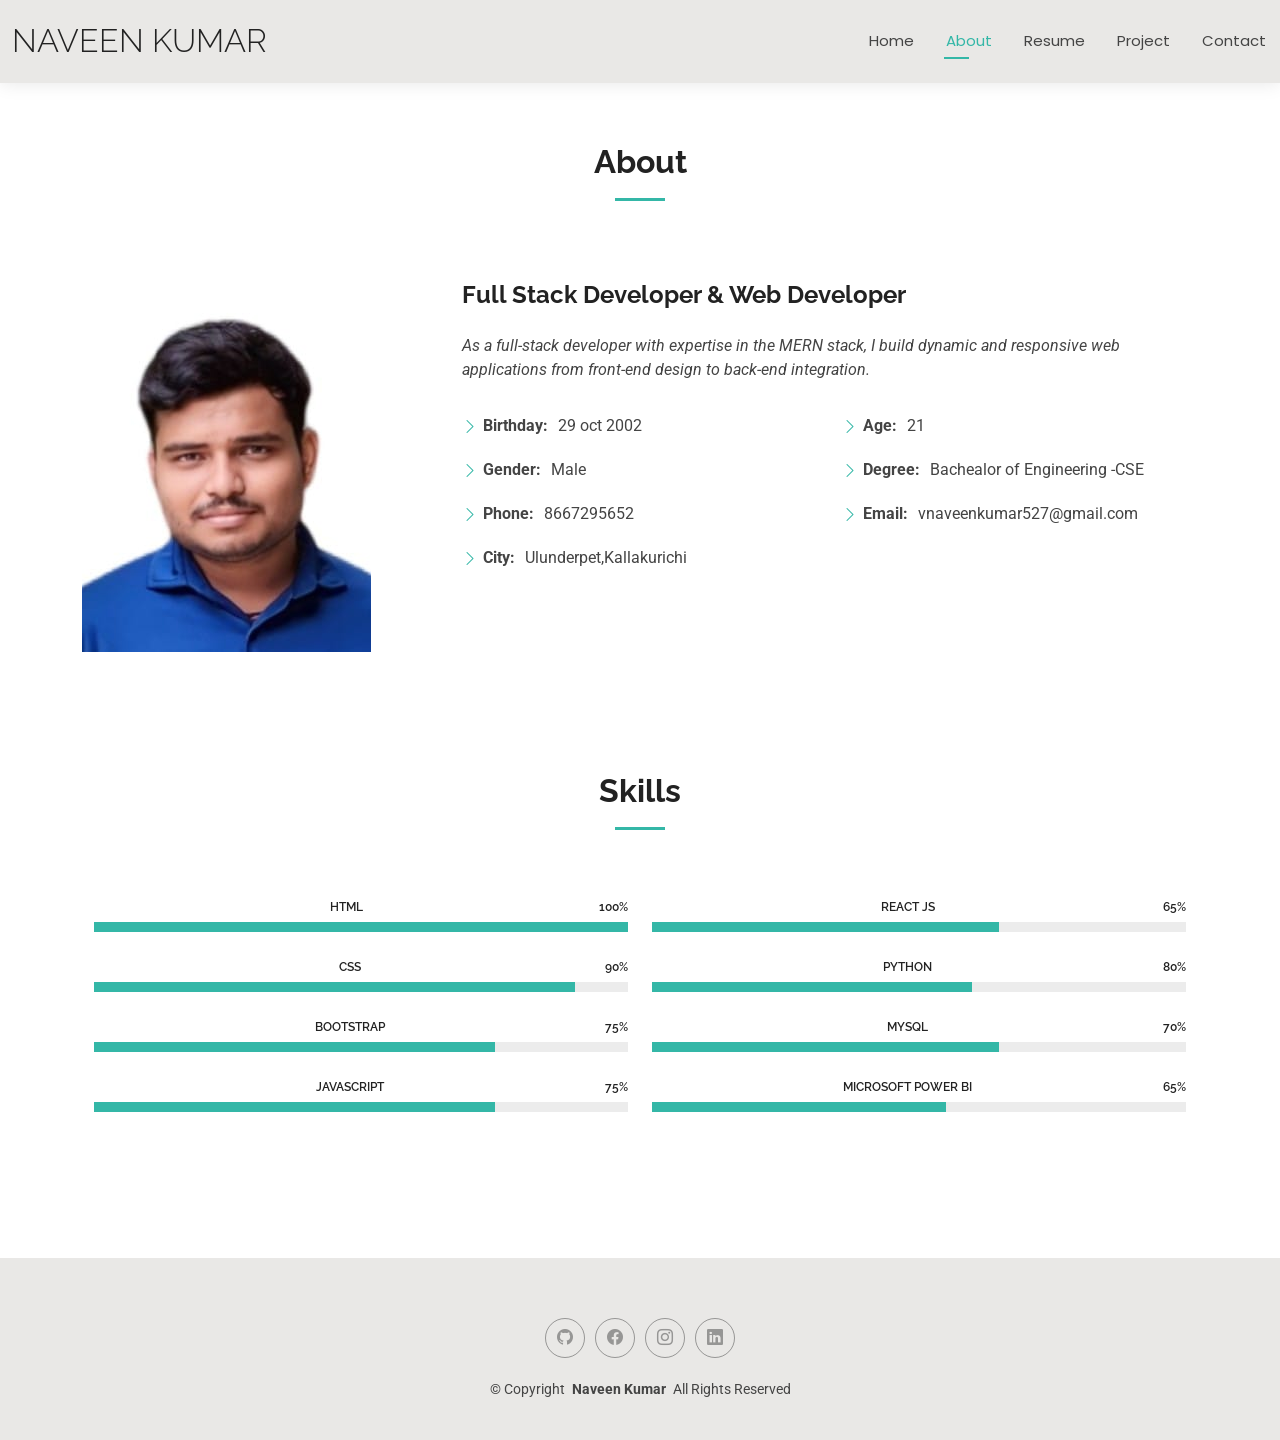
<file: about.html>
<!DOCTYPE html>
<html lang="en">

<head>
  <meta charset="utf-8">
  <meta content="width=device-width, initial-scale=1.0" name="viewport">
  <title>About Naveen Kumar</title>
  <meta name="description" content="">
  <meta name="keywords" content="">

  
  <link href="assets/img/favicon.png" rel="icon">
  <link href="assets/img/apple-touch-icon.png" rel="apple-touch-icon">

  
  <link href="https://fonts.googleapis.com" rel="preconnect">
  <link href="https://fonts.gstatic.com" rel="preconnect" crossorigin>
  <link href="https://fonts.googleapis.com/css2?family=Roboto:ital,wght@0,100;0,300;0,400;0,500;0,700;0,900;1,100;1,300;1,400;1,500;1,700;1,900&family=Poppins:ital,wght@0,100;0,200;0,300;0,400;0,500;0,600;0,700;0,800;0,900;1,100;1,200;1,300;1,400;1,500;1,600;1,700;1,800;1,900&family=Raleway:ital,wght@0,100;0,200;0,300;0,400;0,500;0,600;0,700;0,800;0,900;1,100;1,200;1,300;1,400;1,500;1,600;1,700;1,800;1,900&display=swap" rel="stylesheet">


  <link href="assets/vendor/bootstrap/css/bootstrap.min.css" rel="stylesheet">
  <link href="assets/vendor/bootstrap-icons/bootstrap-icons.css" rel="stylesheet">
  <link href="assets/vendor/aos/aos.css" rel="stylesheet">
  <link href="assets/vendor/swiper/swiper-bundle.min.css" rel="stylesheet">
  <link href="assets/vendor/glightbox/css/glightbox.min.css" rel="stylesheet">

  
  <link href="assets/css/main.css" rel="stylesheet">

  
</head>

<body class="about-page">

  <header id="header" class="header d-flex align-items-center light-background sticky-top">
    <div class="container-fluid position-relative d-flex align-items-center justify-content-between">

      <a href="index.html" class="logo d-flex align-items-center me-auto me-xl-0">
       
        <h1 class="sitename">Naveen Kumar</h1>
      </a>

      <nav id="navmenu" class="navmenu">
        <ul>
          <li><a href="index.html">Home</a></li>
          <li><a href="about.html" class="active">About</a></li>
          <li><a href="resume.html">Resume</a></li>
          <li><a href="project.html">Project</a></li>
          <li><a href="contact.html">Contact</a></li>
        </ul>
        <i class="mobile-nav-toggle d-xl-none bi bi-list"></i>
      </nav>

         
    </div>
  </header>

  <main class="main">
    
    
    <section id="about" class="about section">
      
     
      <div class="container section-title" data-aos="fade-up">
        <h2>About</h2>
        
      </div>

      <div class="container" data-aos="fade-up" data-aos-delay="100">

        <div class="row gy-4 justify-content-center">
          <div class="col-lg-4">
            <img src="assets/img/Naveen_Kumar.jpg" class="img-fluid" alt="">
          </div>
          <div class="col-lg-8 content">
            <h2>Full Stack Developer & Web Developer</h2>
            <p class="fst-italic py-3">
             As a full-stack developer with expertise in the MERN stack, I build dynamic and responsive web applications from front-end design to back-end integration.
            </p>
            <div class="row">
              <div class="col-lg-6">
                <ul>
                  <li><i class="bi bi-chevron-right"></i> <strong>Birthday:</strong> <span>29 oct 2002</span></li>
                  <li><i class="bi bi-chevron-right"></i> <strong>Gender:</strong> <span>Male</span></li>
                  <li><i class="bi bi-chevron-right"></i> <strong>Phone:</strong> <span>8667295652</span></li>
                  <li><i class="bi bi-chevron-right"></i> <strong>City:</strong> <span>Ulunderpet,Kallakurichi</span></li>
                </ul>
              </div>
              <div class="col-lg-6">
                <ul>
                  <li><i class="bi bi-chevron-right"></i> <strong>Age:</strong> <span>21</span></li>
                  <li><i class="bi bi-chevron-right"></i> <strong>Degree:</strong> <span>Bachealor of Engineering -CSE</span></li>
                  <li><i class="bi bi-chevron-right"></i> <strong>Email:</strong> <span>vnaveenkumar527@gmail.com</span></li>
                 
                </ul>
              </div>
            </div>
          
          </div>
        </div>

      </div>

    </section>

   
    <section id="skills" class="skills section">

     
      <div class="container section-title" data-aos="fade-up">
        <h2>Skills</h2>
        
<br><br>
      <div class="container" data-aos="fade-up" data-aos-delay="100">

        <div class="row skills-content skills-animation">

          <div class="col-lg-6">

            <div class="progress">
              <span class="skill"><span>HTML</span> <i class="val">100%</i></span>
              <div class="progress-bar-wrap">
                <div class="progress-bar" role="progressbar" aria-valuenow="100" aria-valuemin="0" aria-valuemax="100"></div>
              </div>
            </div>

            <div class="progress">
              <span class="skill"><span>CSS</span> <i class="val">90%</i></span>
              <div class="progress-bar-wrap">
                <div class="progress-bar" role="progressbar" aria-valuenow="90" aria-valuemin="0" aria-valuemax="100"></div>
              </div>
            </div>

             <div class="progress">
              <span class="skill"><span>Bootstrap</span> <i class="val">75%</i></span>
              <div class="progress-bar-wrap">
                <div class="progress-bar" role="progressbar" aria-valuenow="75" aria-valuemin="0" aria-valuemax="100"></div>
              </div>
            </div>

            <div class="progress">
              <span class="skill"><span>JavaScript</span> <i class="val">75%</i></span>
              <div class="progress-bar-wrap">
                <div class="progress-bar" role="progressbar" aria-valuenow="75" aria-valuemin="0" aria-valuemax="100"></div>
              </div>
            </div>
            
          </div>
          <div class="col-lg-6">
            <div class="progress">
              <span class="skill"><span>React Js</span> <i class="val">65%</i></span>
              <div class="progress-bar-wrap">
                <div class="progress-bar" role="progressbar" aria-valuenow="65" aria-valuemin="0" aria-valuemax="100"></div>
              </div>
            </div>
            <div class="progress">
              <span class="skill"><span>Python</span> <i class="val">80%</i></span>
              <div class="progress-bar-wrap">
                <div class="progress-bar" role="progressbar" aria-valuenow="60" aria-valuemin="0" aria-valuemax="100"></div>
              </div>
            </div>

            <div class="progress">
              <span class="skill"><span>MySql</span> <i class="val">70%</i></span>
              <div class="progress-bar-wrap">
                <div class="progress-bar" role="progressbar" aria-valuenow="65" aria-valuemin="0" aria-valuemax="100"></div>
              </div>
            </div>

            <div class="progress">
              <span class="skill"><span>MicroSoft Power BI</span> <i class="val">65%</i></span>
              <div class="progress-bar-wrap">
                <div class="progress-bar" role="progressbar" aria-valuenow="55" aria-valuemin="0" aria-valuemax="100"></div>
              </div>
            </div>

          </div>

        </div>

      </div>
      

    </section>
     <footer id="footer" class="footer light-background">

    <div class="container">
    
      </div>
      <div class="social-links d-flex justify-content-center">
        <a href="https://github.com/Naveenkumar5272"><i class="bi bi-github"></i></a>
        <a href="https://www.facebook.com/share/uGy2PGERrmaZYjQq/?mibextid=qi2Omg"><i class="bi bi-facebook"></i></a>
        <a href="https://www.instagram.com/vnaveenkumar527?igsh=MTBncW4xcHh3dmRyMg== "><i class="bi bi-instagram"></i></a>
        <a href="https://www.linkedin.com/in/naveen-kumar-v-a8a018229"><i class="bi bi-linkedin"></i></a>
      </div><br>
        <div class="copyright text-center ">
        <p>© <span>Copyright</span> <strong class="px-1 sitename">Naveen Kumar</strong> <span>All Rights Reserved<br></span></p>
    </div>

  </footer>

   

 


  <a href="#" id="scroll-top" class="scroll-top d-flex align-items-center justify-content-center"><i class="bi bi-arrow-up-short"></i></a>

  
  <div id="preloader"></div>

  
  <script src="assets/vendor/bootstrap/js/bootstrap.bundle.min.js"></script>
  <script src="assets/vendor/php-email-form/validate.js"></script>
  <script src="assets/vendor/aos/aos.js"></script>
  <script src="assets/vendor/waypoints/noframework.waypoints.js"></script>
  <script src="assets/vendor/purecounter/purecounter_vanilla.js"></script>
  <script src="assets/vendor/swiper/swiper-bundle.min.js"></script>
  <script src="assets/vendor/glightbox/js/glightbox.min.js"></script>
  <script src="assets/vendor/imagesloaded/imagesloaded.pkgd.min.js"></script>
  <script src="assets/vendor/isotope-layout/isotope.pkgd.min.js"></script>

  
  <script src="assets/js/main.js"></script>

</body>

</html>
</file>
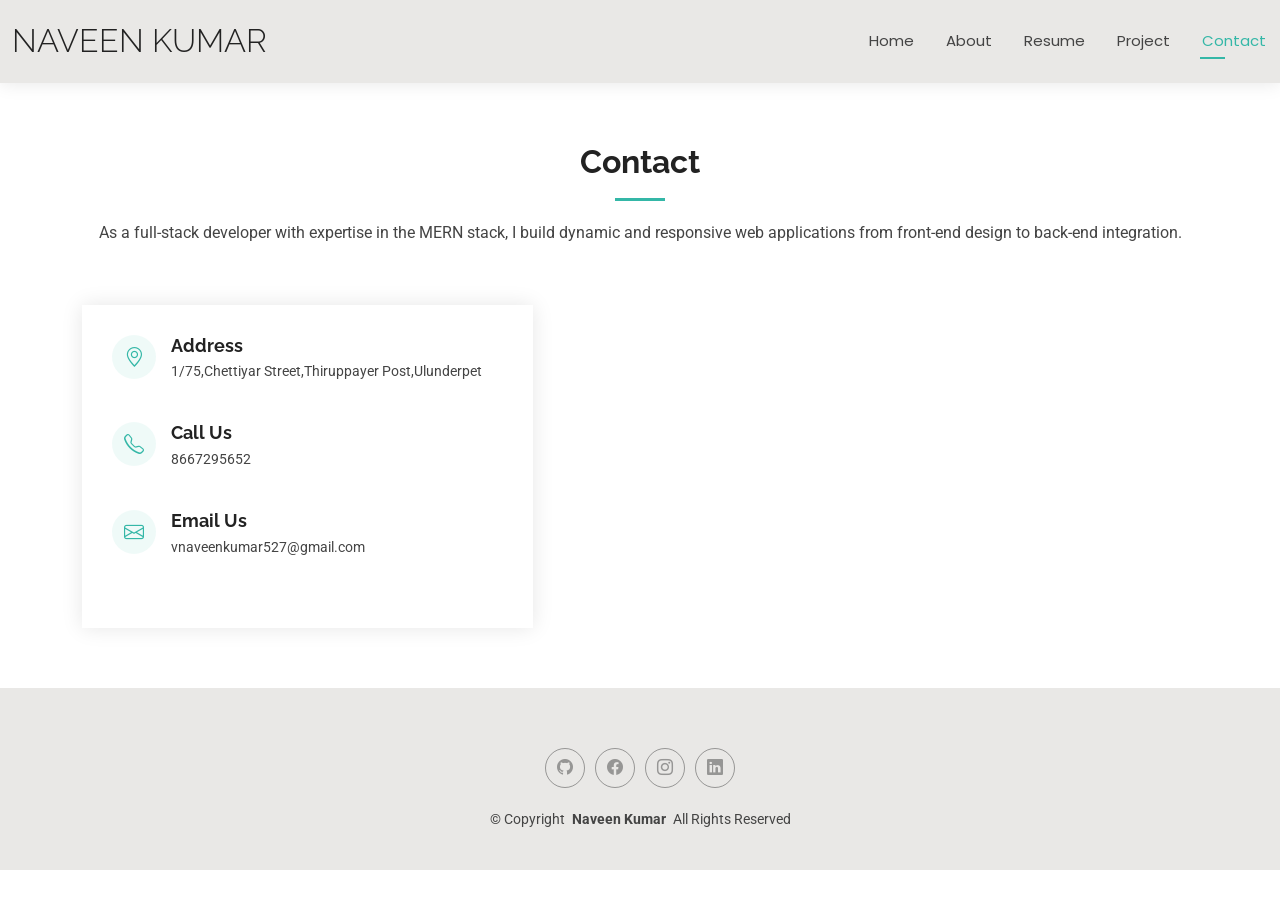
<file: contact.html>
<!DOCTYPE html>
<html lang="en">

<head>
  <meta charset="utf-8">
  <meta content="width=device-width, initial-scale=1.0" name="viewport">
  <title>Naveen Kumar Contact</title>
  <meta name="description" content="">
  <meta name="keywords" content="">

  
  <link href="assets/img/favicon.png" rel="icon">
  <link href="assets/img/apple-touch-icon.png" rel="apple-touch-icon">

  <link href="https://fonts.googleapis.com" rel="preconnect">
  <link href="https://fonts.gstatic.com" rel="preconnect" crossorigin>
  <link href="https://fonts.googleapis.com/css2?family=Roboto:ital,wght@0,100;0,300;0,400;0,500;0,700;0,900;1,100;1,300;1,400;1,500;1,700;1,900&family=Poppins:ital,wght@0,100;0,200;0,300;0,400;0,500;0,600;0,700;0,800;0,900;1,100;1,200;1,300;1,400;1,500;1,600;1,700;1,800;1,900&family=Raleway:ital,wght@0,100;0,200;0,300;0,400;0,500;0,600;0,700;0,800;0,900;1,100;1,200;1,300;1,400;1,500;1,600;1,700;1,800;1,900&display=swap" rel="stylesheet">

  
  <link href="assets/vendor/bootstrap/css/bootstrap.min.css" rel="stylesheet">
  <link href="assets/vendor/bootstrap-icons/bootstrap-icons.css" rel="stylesheet">
  <link href="assets/vendor/aos/aos.css" rel="stylesheet">
  <link href="assets/vendor/swiper/swiper-bundle.min.css" rel="stylesheet">
  <link href="assets/vendor/glightbox/css/glightbox.min.css" rel="stylesheet">

 
  <link href="assets/css/main.css" rel="stylesheet">

 
</head>

<body class="contact-page">

  <header id="header" class="header d-flex align-items-center light-background sticky-top">
    <div class="container-fluid position-relative d-flex align-items-center justify-content-between">

      <a href="index.html" class="logo d-flex align-items-center me-auto me-xl-0">
      
        <h1 class="sitename">NAVEEN KUMAR</h1>
      </a>

      <nav id="navmenu" class="navmenu">
        <ul>
          <li><a href="index.html">Home</a></li>
          <li><a href="about.html">About</a></li>
          <li><a href="resume.html">Resume</a></li>
          <li><a href="project.html">Project</a></li>
          <li><a href="contact.html" class="active">Contact</a></li>
        </ul>
        <i class="mobile-nav-toggle d-xl-none bi bi-list"></i>
      </nav>

         

    </div>
  </header>

  <main class="main">

    
    <section id="contact" class="contact section">

      <div class="container section-title" data-aos="fade-up">
        <h2>Contact</h2>
        <p> As a full-stack developer with expertise in the MERN stack, I build dynamic and responsive web applications from front-end design to back-end integration.</p>
      </div>

      <div class="container" data-aos="fade-up" data-aos-delay="100">

        <div class="row gy-4">

          <div class="col-lg-5">

            <div class="info-wrap">
              <div class="info-item d-flex" data-aos="fade-up" data-aos-delay="200">
                <i class="bi bi-geo-alt flex-shrink-0"></i>
                <div>
                  <h3>Address</h3>
                  <p>1/75,Chettiyar Street,Thiruppayer Post,Ulunderpet</p>
                </div>
              </div>

              <div class="info-item d-flex" data-aos="fade-up" data-aos-delay="300">
                <i class="bi bi-telephone flex-shrink-0"></i>
                <div>
                  <h3>Call Us</h3>
                  <p>8667295652</p>
                </div>
              </div>

              <div class="info-item d-flex" data-aos="fade-up" data-aos-delay="400">
                <i class="bi bi-envelope flex-shrink-0"></i>
                <div>
                  <h3>Email Us</h3>
                  <p>vnaveenkumar527@gmail.com</p>
                </div>
              </div>

            </div>
          </div>

          

        </div>

      </div>

    </section>

  </main>

  <footer id="footer" class="footer light-background">

    <div class="container">
    
      </div>
      <div class="social-links d-flex justify-content-center">
        <a href="https://github.com/Naveenkumar5272"><i class="bi bi-github"></i></a>
        <a href="https://www.facebook.com/share/uGy2PGERrmaZYjQq/?mibextid=qi2Omg"><i class="bi bi-facebook"></i></a>
        <a href="https://www.instagram.com/vnaveenkumar527?igsh=MTBncW4xcHh3dmRyMg== "><i class="bi bi-instagram"></i></a>
        <a href="https://www.linkedin.com/in/naveen-kumar-v-a8a018229"><i class="bi bi-linkedin"></i></a>
      </div><br>
        <div class="copyright text-center ">
        <p>© <span>Copyright</span> <strong class="px-1 sitename">Naveen Kumar</strong> <span>All Rights Reserved<br></span></p>
    </div>

  </footer>

  
  <a href="#" id="scroll-top" class="scroll-top d-flex align-items-center justify-content-center"><i class="bi bi-arrow-up-short"></i></a>

  
  <div id="preloader"></div>

 
  <script src="assets/vendor/bootstrap/js/bootstrap.bundle.min.js"></script>
  <script src="assets/vendor/php-email-form/validate.js"></script>
  <script src="assets/vendor/aos/aos.js"></script>
  <script src="assets/vendor/waypoints/noframework.waypoints.js"></script>
  <script src="assets/vendor/purecounter/purecounter_vanilla.js"></script>
  <script src="assets/vendor/swiper/swiper-bundle.min.js"></script>
  <script src="assets/vendor/glightbox/js/glightbox.min.js"></script>
  <script src="assets/vendor/imagesloaded/imagesloaded.pkgd.min.js"></script>
  <script src="assets/vendor/isotope-layout/isotope.pkgd.min.js"></script>

 
  <script src="assets/js/main.js"></script>

</body>

</html>
</file>
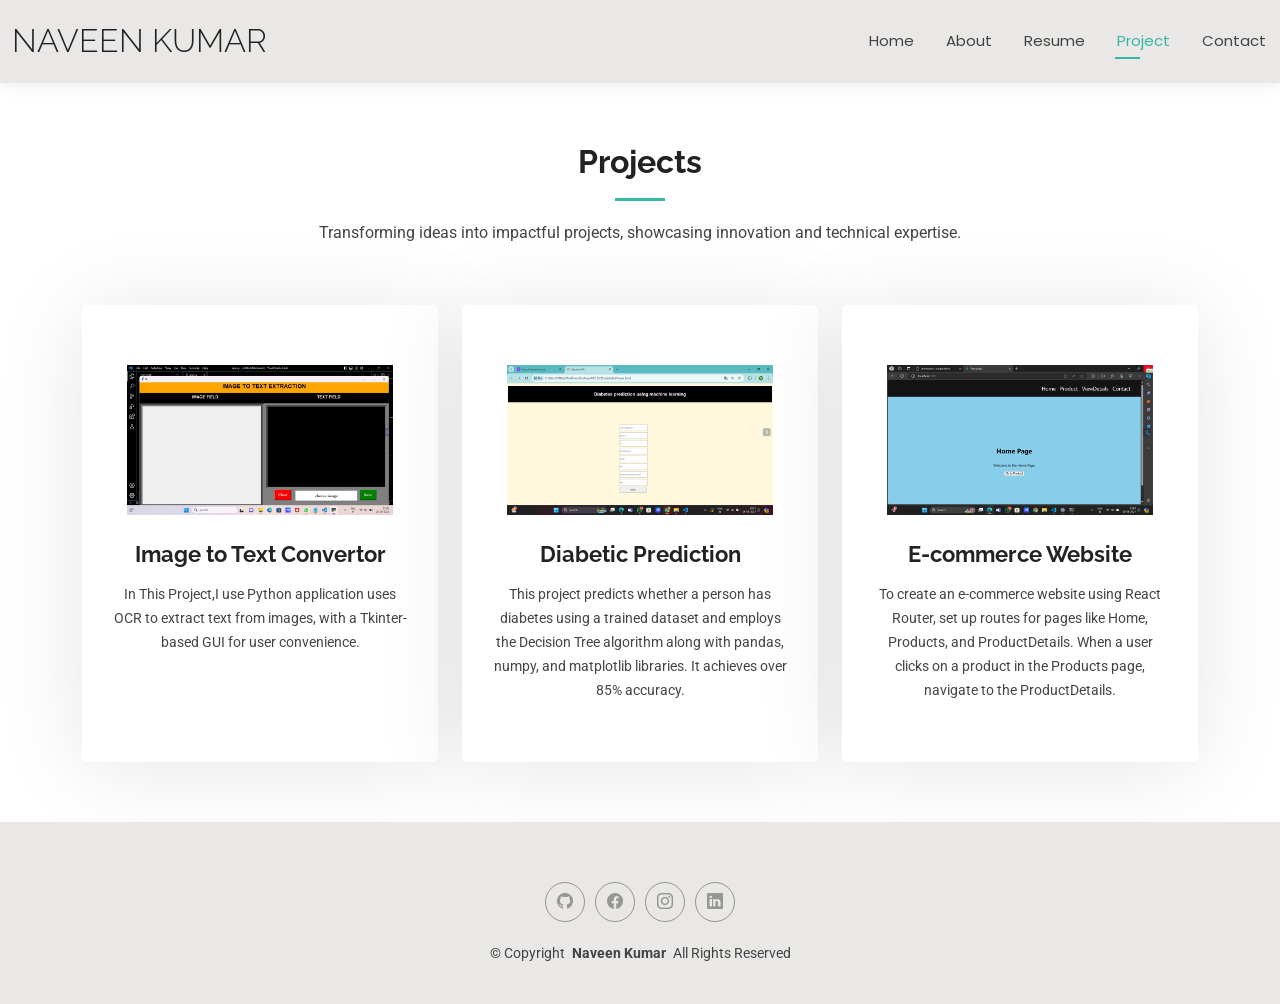
<file: project.html>
<!DOCTYPE html>
<html lang="en">

<head>
  <meta charset="utf-8">
  <meta content="width=device-width, initial-scale=1.0" name="viewport">
  <title>Naveen Kumar Project</title>
  <meta name="description" content="">
  <meta name="keywords" content="">

 
  <link href="assets/img/favicon.png" rel="icon">
  <link href="assets/img/apple-touch-icon.png" rel="apple-touch-icon">


  <link href="https://fonts.googleapis.com" rel="preconnect">
  <link href="https://fonts.gstatic.com" rel="preconnect" crossorigin>
  <link href="https://fonts.googleapis.com/css2?family=Roboto:ital,wght@0,100;0,300;0,400;0,500;0,700;0,900;1,100;1,300;1,400;1,500;1,700;1,900&family=Poppins:ital,wght@0,100;0,200;0,300;0,400;0,500;0,600;0,700;0,800;0,900;1,100;1,200;1,300;1,400;1,500;1,600;1,700;1,800;1,900&family=Raleway:ital,wght@0,100;0,200;0,300;0,400;0,500;0,600;0,700;0,800;0,900;1,100;1,200;1,300;1,400;1,500;1,600;1,700;1,800;1,900&display=swap" rel="stylesheet">

  
  <link href="assets/vendor/bootstrap/css/bootstrap.min.css" rel="stylesheet">
  <link href="assets/vendor/bootstrap-icons/bootstrap-icons.css" rel="stylesheet">
  <link href="assets/vendor/aos/aos.css" rel="stylesheet">
  <link href="assets/vendor/swiper/swiper-bundle.min.css" rel="stylesheet">
  <link href="assets/vendor/glightbox/css/glightbox.min.css" rel="stylesheet">

  <link href="assets/css/main.css" rel="stylesheet">

 
</head>

<body class="services-page">

  <header id="header" class="header d-flex align-items-center light-background sticky-top">
    <div class="container-fluid position-relative d-flex align-items-center justify-content-between">

      <a href="index.html" class="logo d-flex align-items-center me-auto me-xl-0">
       
        <h1 class="sitename">NAVEEN KUMAR</h1>
      </a>

      <nav id="navmenu" class="navmenu">
        <ul>
          <li><a href="index.html">Home</a></li>
          <li><a href="about.html">About</a></li>
          <li><a href="resume.html">Resume</a></li>
          <li><a href="project.html" class="active">Project</a></li>
          <li><a href="contact.html">Contact</a></li>
        </ul>
        <i class="mobile-nav-toggle d-xl-none bi bi-list"></i>
      </nav>

       

    </div>
  </header>

  <main class="main">

  
    <section id="services" class="services section">
        

      <div class="container section-title" data-aos="fade-up">
        <h2>Projects</h2>
        <p>Transforming ideas into impactful projects, showcasing innovation and technical expertise.</p>
      </div>

      <div class="container">

        <div class="row gy-4">

          <div class="col-lg-4 col-md-6" data-aos="fade-up" data-aos-delay="100">
            <div class="service-item item-cyan position-relative">
               <img src="assets/img/Imageto text.png" alt="" class="img-fluid mb-3" style="max-height: 150px;">
                <h3>Image to Text Convertor</h3>
              </a>
              <p>In This Project,I use Python application uses OCR to extract text from images, with a Tkinter-based GUI for user convenience.</p>
            </div>
          </div>

          <div class="col-lg-4 col-md-6" data-aos="fade-up" data-aos-delay="200">
            <div class="service-item item-orange position-relative">
             
               <img src="assets/img/diabetic.png" alt="" class="img-fluid mb-3" style="max-height: 150px;">
                <h3>Diabetic Prediction</h3>
              </a>
              <p>This project predicts whether a person has diabetes using a trained dataset and employs the Decision Tree algorithm along with pandas, numpy, and matplotlib libraries. It achieves over 85% accuracy.</p>
            </div>
          </div>

          <div class="col-lg-4 col-md-6" data-aos="fade-up" data-aos-delay="300">
            <div class="service-item item-teal position-relative">
                
                <img src="assets/img/e-website.png" alt="" class="img-fluid mb-3" style="max-height: 150px;">
                <h3>E-commerce Website</h3>
              </a>
              <p>To create an e-commerce website using React Router, set up routes for pages like Home, Products, and ProductDetails. When a user clicks on a product in the Products page, navigate to the ProductDetails.</p>
            </div>
          </div>
         

    </section>

  </main>
   <footer id="footer" class="footer light-background">

    <div class="container">
    
      </div>
      <div class="social-links d-flex justify-content-center">
        <a href="https://github.com/Naveenkumar5272"><i class="bi bi-github"></i></a>
        <a href="https://www.facebook.com/share/uGy2PGERrmaZYjQq/?mibextid=qi2Omg"><i class="bi bi-facebook"></i></a>
        <a href="https://www.instagram.com/vnaveenkumar527?igsh=MTBncW4xcHh3dmRyMg== "><i class="bi bi-instagram"></i></a>
        <a href="https://www.linkedin.com/in/naveen-kumar-v-a8a018229"><i class="bi bi-linkedin"></i></a>
      </div><br>
        <div class="copyright text-center ">
        <p>© <span>Copyright</span> <strong class="px-1 sitename">Naveen Kumar</strong> <span>All Rights Reserved<br></span></p>
    </div>

  </footer>

 

  <a href="#" id="scroll-top" class="scroll-top d-flex align-items-center justify-content-center"><i class="bi bi-arrow-up-short"></i></a>

 
  <div id="preloader"></div>

 
  <script src="assets/vendor/bootstrap/js/bootstrap.bundle.min.js"></script>
  <script src="assets/vendor/php-email-form/validate.js"></script>
  <script src="assets/vendor/aos/aos.js"></script>
  <script src="assets/vendor/waypoints/noframework.waypoints.js"></script>
  <script src="assets/vendor/purecounter/purecounter_vanilla.js"></script>
  <script src="assets/vendor/swiper/swiper-bundle.min.js"></script>
  <script src="assets/vendor/glightbox/js/glightbox.min.js"></script>
  <script src="assets/vendor/imagesloaded/imagesloaded.pkgd.min.js"></script>
  <script src="assets/vendor/isotope-layout/isotope.pkgd.min.js"></script>


  <script src="assets/js/main.js"></script>

</body>

</html>
</file>
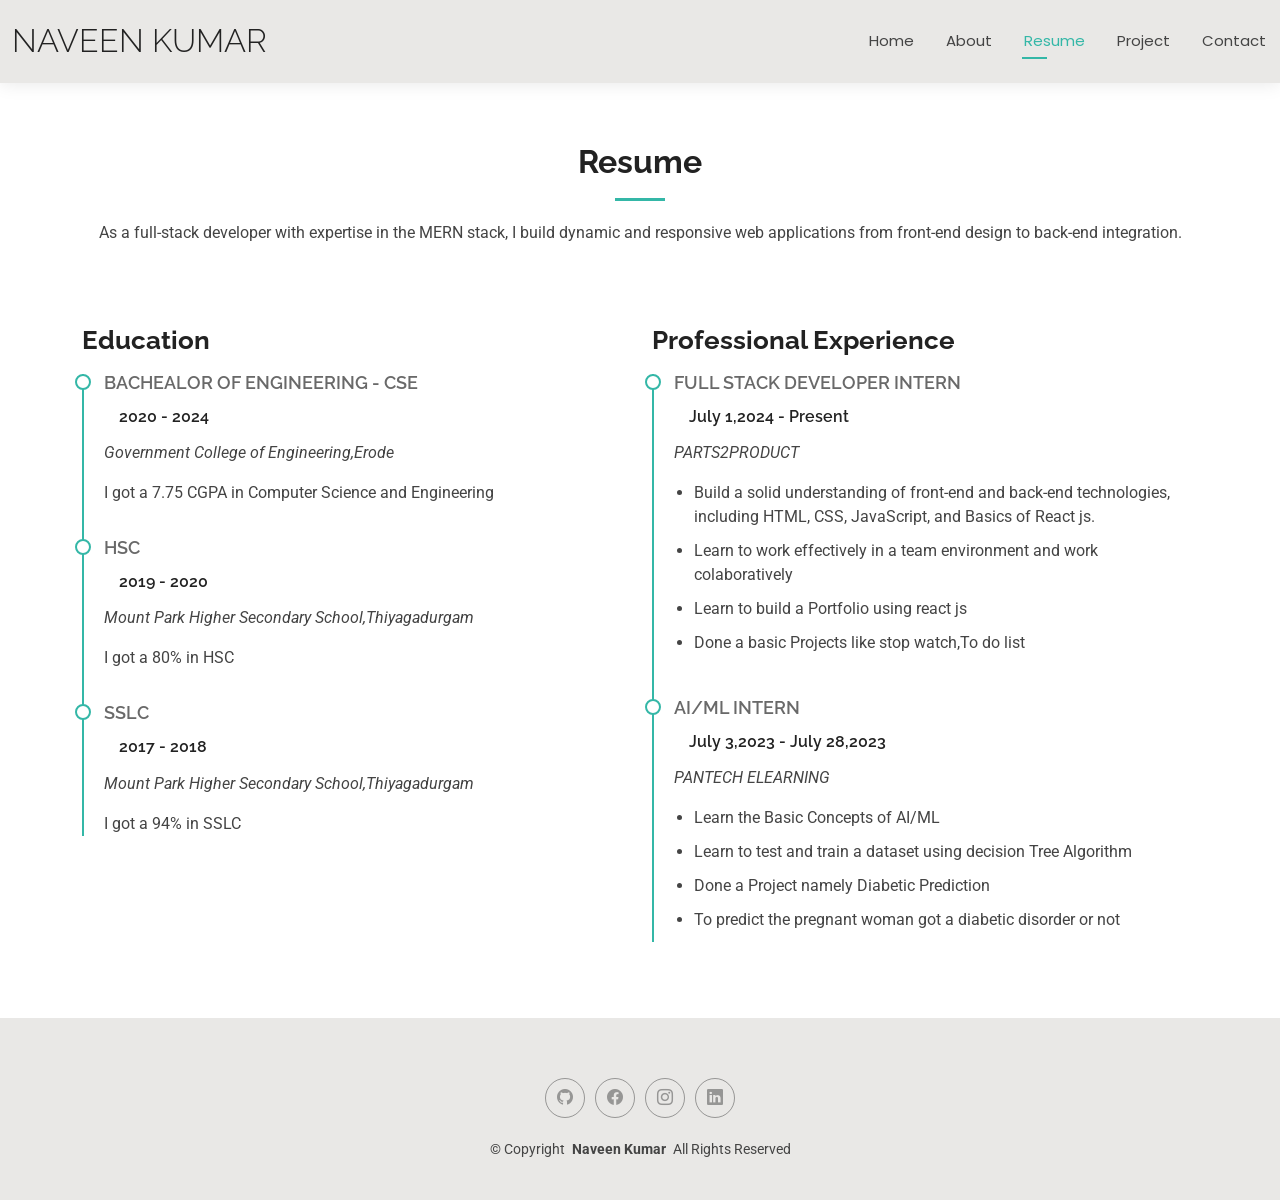
<file: resume.html>
<!DOCTYPE html>
<html lang="en">

<head>
  <meta charset="utf-8">
  <meta content="width=device-width, initial-scale=1.0" name="viewport">
  <title>Naveen Kumar Resume</title>
  <meta name="description" content="">
  <meta name="keywords" content="">
  
  <link href="assets/img/apple-touch-icon.png" rel="apple-touch-icon">

 
  <link href="https://fonts.googleapis.com" rel="preconnect">
  <link href="https://fonts.gstatic.com" rel="preconnect" crossorigin>
  <link href="https://fonts.googleapis.com/css2?family=Roboto:ital,wght@0,100;0,300;0,400;0,500;0,700;0,900;1,100;1,300;1,400;1,500;1,700;1,900&family=Poppins:ital,wght@0,100;0,200;0,300;0,400;0,500;0,600;0,700;0,800;0,900;1,100;1,200;1,300;1,400;1,500;1,600;1,700;1,800;1,900&family=Raleway:ital,wght@0,100;0,200;0,300;0,400;0,500;0,600;0,700;0,800;0,900;1,100;1,200;1,300;1,400;1,500;1,600;1,700;1,800;1,900&display=swap" rel="stylesheet">

  
  <link href="assets/vendor/bootstrap/css/bootstrap.min.css" rel="stylesheet">
  <link href="assets/vendor/bootstrap-icons/bootstrap-icons.css" rel="stylesheet">
  <link href="assets/vendor/aos/aos.css" rel="stylesheet">
  <link href="assets/vendor/swiper/swiper-bundle.min.css" rel="stylesheet">
  <link href="assets/vendor/glightbox/css/glightbox.min.css" rel="stylesheet">

  
  <link href="assets/css/main.css" rel="stylesheet">

  
</head>

<body class="resume-page">

  <header id="header" class="header d-flex align-items-center light-background sticky-top">
    <div class="container-fluid position-relative d-flex align-items-center justify-content-between">

      <a href="index.html" class="logo d-flex align-items-center me-auto me-xl-0">
      
        <h1 class="sitename">NAVEEN KUMAR</h1>
      </a>

      <nav id="navmenu" class="navmenu">
        <ul>
          <li><a href="index.html">Home</a></li>
          <li><a href="about.html">About</a></li>
          <li><a href="resume.html" class="active">Resume</a></li>
          <li><a href="project.html">Project</a></li>
        
          <li><a href="contact.html">Contact</a></li>
        </ul>
        <i class="mobile-nav-toggle d-xl-none bi bi-list"></i>
      </nav>

          

    </div>
  </header>

  <main class="main">

   
    <section id="resume" class="resume section">

     
      <div class="container section-title" data-aos="fade-up">
        <h2>Resume</h2>
        <p> As a full-stack developer with expertise in the MERN stack, I build dynamic and responsive web applications from front-end design to back-end integration.</p>
      </div>

      <div class="container">

        <div class="row">

          <div class="col-lg-6" data-aos="fade-up" data-aos-delay="100">

            <h3 class="resume-title">Education</h3>
            <div class="resume-item">
              <h4>Bachealor Of Engineering - CSE</h4>
              <h5>2020 - 2024</h5>
              <p><em>Government College of Engineering,Erode</em></p>
              <p>I got a 7.75 CGPA in Computer Science and Engineering</p>
            </div>

            <div class="resume-item">
              <h4>HSC </h4>
              <h5>2019 - 2020</h5>
              <p><em>Mount Park Higher Secondary School,Thiyagadurgam</em></p>
              <p>I got a 80% in HSC</p>
            </div>

             <div class="resume-item">
              <h4>SSLC </h4>
              <h5>2017 - 2018</h5>
              <p><em>Mount Park Higher Secondary School,Thiyagadurgam</em></p>
              <p>I got a 94% in SSLC</p>
            </div>

          </div>

          <div class="col-lg-6" data-aos="fade-up" data-aos-delay="200">
            <h3 class="resume-title">Professional Experience</h3>
            <div class="resume-item">
              <h4>Full Stack Developer Intern</h4>
              <h5>July 1,2024 - Present</h5>
              <p><em>PARTS2PRODUCT </em></p>
              <ul>
                <li>Build a solid understanding of front-end and back-end technologies, including HTML, CSS, JavaScript, and Basics of React js.</li>
                <li> Learn to work effectively in a team environment and work colaboratively </li>
                <li>Learn to build  a Portfolio using react js</li>
                <li>Done a basic Projects like stop watch,To do list</li>
              </ul>
            </div>

            <div class="resume-item">
              <h4>AI/ML INTERN</h4>
              <h5>July 3,2023 - July 28,2023</h5>
              <p><em>PANTECH ELEARNING</em></p>
              <ul>
                <li>Learn the Basic Concepts of AI/ML</li>
                <li>Learn to test and train a dataset using decision Tree Algorithm</li>
                <li>Done a Project namely Diabetic Prediction</li>
                <li>To predict the pregnant woman got a diabetic disorder or not</li>
              </ul>
            </div>

          </div>

        </div>

      </div>

    </section>

  </main>
   <footer id="footer" class="footer light-background">

    <div class="container">
    
      </div>
      <div class="social-links d-flex justify-content-center">
        <a href="https://github.com/Naveenkumar5272"><i class="bi bi-github"></i></a>
        <a href="https://www.facebook.com/share/uGy2PGERrmaZYjQq/?mibextid=qi2Omg"><i class="bi bi-facebook"></i></a>
        <a href="https://www.instagram.com/vnaveenkumar527?igsh=MTBncW4xcHh3dmRyMg== "><i class="bi bi-instagram"></i></a>
        <a href="https://www.linkedin.com/in/naveen-kumar-v-a8a018229"><i class="bi bi-linkedin"></i></a>
      </div><br>
        <div class="copyright text-center ">
        <p>© <span>Copyright</span> <strong class="px-1 sitename">Naveen Kumar</strong> <span>All Rights Reserved<br></span></p>
    </div>

  </footer>

  
  <a href="#" id="scroll-top" class="scroll-top d-flex align-items-center justify-content-center"><i class="bi bi-arrow-up-short"></i></a>

 
  <div id="preloader"></div>

 
  <script src="assets/vendor/bootstrap/js/bootstrap.bundle.min.js"></script>
  <script src="assets/vendor/php-email-form/validate.js"></script>
  <script src="assets/vendor/aos/aos.js"></script>
  <script src="assets/vendor/waypoints/noframework.waypoints.js"></script>
  <script src="assets/vendor/purecounter/purecounter_vanilla.js"></script>
  <script src="assets/vendor/swiper/swiper-bundle.min.js"></script>
  <script src="assets/vendor/glightbox/js/glightbox.min.js"></script>
  <script src="assets/vendor/imagesloaded/imagesloaded.pkgd.min.js"></script>
  <script src="assets/vendor/isotope-layout/isotope.pkgd.min.js"></script>

  <script src="assets/js/main.js"></script>

</body>

</html>
</file>
<file: assets/css/main.css>
:root {
  --default-font: "Roboto",  system-ui, -apple-system, "Segoe UI", Roboto, "Helvetica Neue", Arial, "Noto Sans", "Liberation Sans", sans-serif, "Apple Color Emoji", "Segoe UI Emoji", "Segoe UI Symbol", "Noto Color Emoji";
  --heading-font: "Raleway",  sans-serif;
  --nav-font: "Poppins",  sans-serif;
}

:root { 
  --background-color: #ffffff;
  --default-color: #444444;
  --heading-color: #222222; 
  --accent-color: #34b7a7; 
  --surface-color: #ffffff; 
  --contrast-color: #ffffff; 
}


:root {
  --nav-color: #444444; 
  --nav-hover-color: #34b7a7; 
  --nav-mobile-background-color: #ffffff;
  --nav-dropdown-background-color: #ffffff; 
  --nav-dropdown-color: #444444; 
  --nav-dropdown-hover-color: #34b7a7;
}


.light-background {
  --background-color: #e9e8e6;
  --surface-color: #ffffff;
}

.dark-background {
  --background-color: #060606;
  --default-color: #ffffff;
  --heading-color: #ffffff;
  --surface-color: #252525;
  --contrast-color: #ffffff;
}


:root {
  scroll-behavior: smooth;
}

body {
  color: var(--default-color);
  background-color: var(--background-color);
  font-family: var(--default-font);
}

a {
  color: var(--accent-color);
  text-decoration: none;
  transition: 0.3s;
}

a:hover {
  color: color-mix(in srgb, var(--accent-color), transparent 25%);
  text-decoration: none;
}

h1,
h2,
h3,
h4,
h5,
h6 {
  color: var(--heading-color);
  font-family: var(--heading-font);
}


.php-email-form .error-message {
  display: none;
  background: #df1529;
  color: #ffffff;
  text-align: left;
  padding: 15px;
  margin-bottom: 24px;
  font-weight: 600;
}

.php-email-form .sent-message {
  display: none;
  color: #ffffff;
  background: #059652;
  text-align: center;
  padding: 15px;
  margin-bottom: 24px;
  font-weight: 600;
}

.php-email-form .loading {
  display: none;
  background: var(--surface-color);
  text-align: center;
  padding: 15px;
  margin-bottom: 24px;
}

.php-email-form .loading:before {
  content: "";
  display: inline-block;
  border-radius: 50%;
  width: 24px;
  height: 24px;
  margin: 0 10px -6px 0;
  border: 3px solid var(--accent-color);
  border-top-color: var(--surface-color);
  animation: php-email-form-loading 1s linear infinite;
}

@keyframes php-email-form-loading {
  0% {
    transform: rotate(0deg);
  }

  100% {
    transform: rotate(360deg);
  }
}


.header {
  color: var(--default-color);
  background-color: var(--background-color);
  padding: 15px 0;
  transition: all 0.5s;
  z-index: 997;
  box-shadow: 0px 0 18px rgba(0, 0, 0, 0.1);
}

.header .logo {
  line-height: 1;
}

.header .logo img {
  max-height: 36px;
  margin-right: 8px;
}

.header .logo h1 {
  font-size: 32px;
  margin: 0;
  font-weight: 300;
  text-transform: uppercase;
  color: var(--heading-color);
}

.header .header-social-links {
  padding-right: 15px;
}

.header .header-social-links a {
  color: color-mix(in srgb, var(--default-color), transparent 40%);
  padding-left: 6px;
  display: inline-block;
  transition: 0.3s;
  font-size: 16px;
}

.header .header-social-links a:hover {
  color: var(--accent-color);
}

.header .header-social-links a i {
  line-height: 0px;
}

@media (max-width: 1200px) {
  .header .logo {
    order: 1;
  }

  .header .header-social-links {
    order: 2;
  }

  .header .navmenu {
    order: 3;
  }
}


@media (min-width: 1200px) {
  .navmenu {
    padding: 0;
  }

  .navmenu ul {
    margin: 0;
    padding: 0;
    display: flex;
    list-style: none;
    align-items: center;
  }

  .navmenu li {
    position: relative;
  }

  .navmenu>ul>li {
    white-space: nowrap;
    padding: 15px 14px;
  }

  .navmenu>ul>li:last-child {
    padding-right: 0;
  }

  .navmenu a,
  .navmenu a:focus {
    color: var(--nav-color);
    font-size: 15px;
    padding: 0 2px;
    font-family: var(--nav-font);
    font-weight: 400;
    display: flex;
    align-items: center;
    justify-content: space-between;
    white-space: nowrap;
    transition: 0.3s;
    position: relative;
  }

  .navmenu a i,
  .navmenu a:focus i {
    font-size: 12px;
    line-height: 0;
    margin-left: 5px;
    transition: 0.3s;
  }

  .navmenu>ul>li>a:before {
    content: "";
    position: absolute;
    height: 2px;
    bottom: -6px;
    left: 0;
    background-color: var(--nav-hover-color);
    visibility: hidden;
    width: 0px;
    transition: all 0.3s ease-in-out 0s;
  }

  .navmenu a:hover:before,
  .navmenu li:hover>a:before,
  .navmenu .active:before {
    visibility: visible;
    width: 25px;
  }

  .navmenu li:hover>a,
  .navmenu .active,
  .navmenu .active:focus {
    color: var(--nav-hover-color);
  }

  .navmenu .dropdown ul {
    margin: 0;
    padding: 10px 0;
    background: var(--nav-dropdown-background-color);
    display: block;
    position: absolute;
    visibility: hidden;
    left: 14px;
    top: 130%;
    opacity: 0;
    transition: 0.3s;
    border-radius: 4px;
    z-index: 99;
    box-shadow: 0px 0px 30px rgba(0, 0, 0, 0.1);
  }

  .navmenu .dropdown ul li {
    min-width: 200px;
  }

  .navmenu .dropdown ul a {
    padding: 10px 20px;
    font-size: 15px;
    text-transform: none;
    color: var(--nav-dropdown-color);
  }

  .navmenu .dropdown ul a i {
    font-size: 12px;
  }

  .navmenu .dropdown ul a:hover,
  .navmenu .dropdown ul .active:hover,
  .navmenu .dropdown ul li:hover>a {
    color: var(--nav-dropdown-hover-color);
  }

  .navmenu .dropdown:hover>ul {
    opacity: 1;
    top: 100%;
    visibility: visible;
  }

  .navmenu .dropdown .dropdown ul {
    top: 0;
    left: -90%;
    visibility: hidden;
  }

  .navmenu .dropdown .dropdown:hover>ul {
    opacity: 1;
    top: 0;
    left: -100%;
    visibility: visible;
  }
}

@media (max-width: 1199px) {
  .mobile-nav-toggle {
    color: var(--nav-color);
    font-size: 28px;
    line-height: 0;
    margin-right: 10px;
    cursor: pointer;
    transition: color 0.3s;
  }

  .navmenu {
    padding: 0;
    z-index: 9997;
  }

  .navmenu ul {
    display: none;
    list-style: none;
    position: absolute;
    inset: 60px 20px 20px 20px;
    padding: 10px 0;
    margin: 0;
    border-radius: 6px;
    background-color: var(--nav-mobile-background-color);
    border: 1px solid color-mix(in srgb, var(--default-color), transparent 90%);
    box-shadow: none;
    overflow-y: auto;
    transition: 0.3s;
    z-index: 9998;
  }

  .navmenu a,
  .navmenu a:focus {
    color: var(--nav-dropdown-color);
    padding: 10px 20px;
    font-family: var(--nav-font);
    font-size: 17px;
    font-weight: 500;
    display: flex;
    align-items: center;
    justify-content: space-between;
    white-space: nowrap;
    transition: 0.3s;
  }

  .navmenu a i,
  .navmenu a:focus i {
    font-size: 12px;
    line-height: 0;
    margin-left: 5px;
    width: 30px;
    height: 30px;
    display: flex;
    align-items: center;
    justify-content: center;
    border-radius: 50%;
    transition: 0.3s;
    background-color: color-mix(in srgb, var(--accent-color), transparent 90%);
  }

  .navmenu a i:hover,
  .navmenu a:focus i:hover {
    background-color: var(--accent-color);
    color: var(--contrast-color);
  }

  .navmenu a:hover,
  .navmenu .active,
  .navmenu .active:focus {
    color: var(--nav-dropdown-hover-color);
  }

  .navmenu .active i,
  .navmenu .active:focus i {
    background-color: var(--accent-color);
    color: var(--contrast-color);
    transform: rotate(180deg);
  }

  .navmenu .dropdown ul {
    position: static;
    display: none;
    z-index: 99;
    padding: 10px 0;
    margin: 10px 20px;
    background-color: var(--nav-dropdown-background-color);
    transition: all 0.5s ease-in-out;
  }

  .navmenu .dropdown ul ul {
    background-color: rgba(33, 37, 41, 0.1);
  }

  .navmenu .dropdown>.dropdown-active {
    display: block;
    background-color: rgba(33, 37, 41, 0.03);
  }

  .mobile-nav-active {
    overflow: hidden;
  }

  .mobile-nav-active .mobile-nav-toggle {
    color: #fff;
    position: absolute;
    font-size: 32px;
    top: 15px;
    right: 15px;
    margin-right: 0;
    z-index: 9999;
  }

  .mobile-nav-active .navmenu {
    position: fixed;
    overflow: hidden;
    inset: 0;
    background: rgba(33, 37, 41, 0.8);
    transition: 0.3s;
  }

  .mobile-nav-active .navmenu>ul {
    display: block;
  }
}

.footer {
  color: var(--default-color);
  background-color: var(--background-color);
  font-size: 14px;
  padding: 40px 0;
  position: relative;
}

.footer .copyright p {
  margin-bottom: 0;
}

.footer .social-links {
  margin-top: 20px;
}

.footer .social-links a {
  display: flex;
  align-items: center;
  justify-content: center;
  width: 40px;
  height: 40px;
  border-radius: 50%;
  border: 1px solid color-mix(in srgb, var(--default-color), transparent 50%);
  font-size: 16px;
  color: color-mix(in srgb, var(--default-color), transparent 50%);
  margin: 0 5px;
  transition: 0.3s;
}

.footer .social-links a:hover {
  color: var(--accent-color);
  border-color: var(--accent-color);
}

.footer .credits {
  margin-top: 10px;
  font-size: 13px;
  text-align: center;
}


#preloader {
  position: fixed;
  inset: 0;
  z-index: 9999;
  overflow: hidden;
  background-color: var(--background-color);
  transition: all 0.6s ease-out;
  width: 100%;
  height: 100vh;
}

#preloader:before,
#preloader:after {
  content: "";
  position: absolute;
  border: 4px solid var(--accent-color);
  border-radius: 50%;
  animation: animate-preloader 2s cubic-bezier(0, 0.2, 0.8, 1) infinite;
}

#preloader:after {
  animation-delay: -0.5s;
}

@keyframes animate-preloader {
  0% {
    width: 10px;
    height: 10px;
    top: calc(50% - 5px);
    left: calc(50% - 5px);
    opacity: 1;
  }

  100% {
    width: 72px;
    height: 72px;
    top: calc(50% - 36px);
    left: calc(50% - 36px);
    opacity: 0;
  }
}


.scroll-top {
  position: fixed;
  visibility: hidden;
  opacity: 0;
  right: 15px;
  bottom: -15px;
  z-index: 99999;
  background-color: var(--accent-color);
  width: 44px;
  height: 44px;
  border-radius: 50px;
  transition: all 0.4s;
}

.scroll-top i {
  font-size: 24px;
  color: var(--contrast-color);
  line-height: 0;
}

.scroll-top:hover {
  background-color: color-mix(in srgb, var(--accent-color), transparent 20%);
  color: var(--contrast-color);
}

.scroll-top.active {
  visibility: visible;
  opacity: 1;
  bottom: 15px;
}


@media screen and (max-width: 768px) {
  [data-aos-delay] {
    transition-delay: 0 !important;
  }
}

.page-title {
  color: var(--default-color);
  background-color: var(--background-color);
  padding: 25px 0;
  position: relative;
  border-bottom: 1px solid color-mix(in srgb, var(--default-color), transparent 85%);
}

.page-title h1 {
  font-size: 24px;
  font-weight: 400;
}

.page-title .breadcrumbs ol {
  display: flex;
  flex-wrap: wrap;
  list-style: none;
  padding: 0;
  margin: 0;
  font-size: 14px;
  font-weight: 400;
}

.page-title .breadcrumbs ol li+li {
  padding-left: 10px;
}

.page-title .breadcrumbs ol li+li::before {
  content: "/";
  display: inline-block;
  padding-right: 10px;
  color: color-mix(in srgb, var(--default-color), transparent 70%);
}


section,
.section {
  color: var(--default-color);
  background-color: var(--background-color);
  padding: 60px 0;
  scroll-margin-top: 100px;
  overflow: clip;
}

@media (max-width: 1199px) {

  section,
  .section {
    scroll-margin-top: 66px;
  }
}


.section-title {
  text-align: center;
  padding-bottom: 60px;
  position: relative;
}

.section-title h2 {
  font-size: 32px;
  font-weight: 700;
  margin-bottom: 20px;
  padding-bottom: 20px;
  position: relative;
}

.section-title h2:after {
  content: "";
  position: absolute;
  display: block;
  width: 50px;
  height: 3px;
  background: var(--accent-color);
  left: 0;
  right: 0;
  bottom: 0;
  margin: auto;
}

.section-title p {
  margin-bottom: 0;
}

.hero {
  width: 100%;
  min-height: calc(100vh - 82px);
  position: relative;
  padding: 80px 0;
  display: flex;
  align-items: center;
  justify-content: center;
}

@media (max-width: 1200px) {
  .hero {
    min-height: calc(100vh - 68px);
  }
}

.hero img {
  position: absolute;
  inset: 0;
  display: block;
  width: 100%;
  height: 100%;
  object-fit: cover;
  z-index: 1;
}

.hero .container {
  position: relative;
  z-index: 3;
}

.hero h2 {
  margin: 0;
  font-size: 48px;
  font-weight: 700;
}

.hero p {
  margin: 10px 0 0 0;
  font-size: 24px;
  color: var(--heading-color);
}

.hero .btn-get-started {
  color: var(--contrast-color);
  background: var(--accent-color);
  font-family: var(--heading-font);
  text-transform: uppercase;
  font-weight: 600;
  font-size: 12px;
  letter-spacing: 1px;
  display: inline-block;
  padding: 12px 40px;
  border-radius: 50px;
  transition: 0.5s;
  margin-top: 30px;
}

.hero .btn-get-started:hover {
  background: color-mix(in srgb, var(--accent-color) 90%, white 20%);
}

@media (max-width: 768px) {
  .hero h2 {
    font-size: 32px;
  }

  .hero p {
    font-size: 18px;
  }
}


.about .content h2 {
  font-weight: 700;
  font-size: 24px;
}

.about .content ul {
  list-style: none;
  padding: 0;
}

.about .content ul li {
  margin-bottom: 20px;
  display: flex;
  align-items: center;
}

.about .content ul strong {
  margin-right: 10px;
}

.about .content ul i {
  font-size: 16px;
  margin-right: 5px;
  color: var(--accent-color);
  line-height: 0;
}


.skills .progress {
  height: 60px;
  display: block;
  background: none;
  border-radius: 0;
}

.skills .progress .skill {
  color: var(--heading-color);
  padding: 0;
  margin: 0 0 6px 0;
  text-transform: uppercase;
  display: block;
  font-weight: 600;
  font-family: var(--heading-font);
}

.skills .progress .skill .val {
  float: right;
  font-style: normal;
}

.skills .progress-bar-wrap {
  background: color-mix(in srgb, var(--default-color), transparent 90%);
  height: 10px;
}

.skills .progress-bar {
  width: 1px;
  height: 10px;
  transition: 0.9s;
  background-color: var(--accent-color);
}

.stats .stats-item {
  padding: 30px;
  width: 100%;
}

.stats .stats-item span {
  color: var(--heading-color);
  font-size: 48px;
  display: block;
  font-weight: 700;
  margin-bottom: 20px;
  padding-bottom: 20px;
  position: relative;
}

.stats .stats-item span:after {
  content: "";
  position: absolute;
  display: block;
  width: 25px;
  height: 3px;
  background: var(--accent-color);
  left: 0;
  right: 0;
  bottom: 0;
  margin: auto;
}

.stats .stats-item p {
  color: color-mix(in srgb, var(--default-color), transparent 40%);
  padding: 0;
  margin: 0;
  font-family: var(--heading-font);
  font-weight: 500;
}


.testimonials .section-header {
  margin-bottom: 40px;
}

.testimonials .testimonials-carousel,
.testimonials .testimonials-slider {
  overflow: hidden;
}

.testimonials .testimonial-item {
  text-align: center;
}

.testimonials .testimonial-item .testimonial-img {
  width: 120px;
  border-radius: 50%;
  border: 4px solid var(--background-color);
  margin: 0 auto;
}

.testimonials .testimonial-item h3 {
  font-size: 20px;
  font-weight: bold;
  margin: 10px 0 5px 0;
}

.testimonials .testimonial-item h4 {
  font-size: 14px;
  color: color-mix(in srgb, var(--default-color), transparent 40%);
  margin: 0 0 15px 0;
}

.testimonials .testimonial-item .stars {
  margin-bottom: 15px;
}

.testimonials .testimonial-item .stars i {
  color: #ffc107;
  margin: 0 1px;
}

.testimonials .testimonial-item .quote-icon-left,
.testimonials .testimonial-item .quote-icon-right {
  color: color-mix(in srgb, var(--accent-color), transparent 50%);
  font-size: 26px;
  line-height: 0;
}

.testimonials .testimonial-item .quote-icon-left {
  display: inline-block;
  left: -5px;
  position: relative;
}

.testimonials .testimonial-item .quote-icon-right {
  display: inline-block;
  right: -5px;
  position: relative;
  top: 10px;
  transform: scale(-1, -1);
}

.testimonials .testimonial-item p {
  font-style: italic;
  margin: 0 auto 15px auto;
}

.testimonials .swiper-wrapper {
  height: auto;
}

.testimonials .swiper-pagination {
  margin-top: 20px;
  position: relative;
}

.testimonials .swiper-pagination .swiper-pagination-bullet {
  width: 12px;
  height: 12px;
  opacity: 1;
  background-color: color-mix(in srgb, var(--default-color), transparent 85%);
}

.testimonials .swiper-pagination .swiper-pagination-bullet-active {
  background-color: var(--accent-color);
}

@media (min-width: 992px) {
  .testimonials .testimonial-item p {
    width: 80%;
  }
}


.resume .resume-title {
  color: var(--heading-color);
  font-size: 26px;
  font-weight: 700;
  margin-top: 20px;
  margin-bottom: 20px;
}

.resume .resume-item {
  padding: 0 0 20px 20px;
  margin-top: -2px;
  border-left: 2px solid var(--accent-color);
  position: relative;
}

.resume .resume-item h4 {
  line-height: 18px;
  font-size: 18px;
  font-weight: 600;
  text-transform: uppercase;
  color: color-mix(in srgb, var(--default-color), transparent 20%);
  margin-bottom: 10px;
}

.resume .resume-item h5 {
  font-size: 16px;
  padding: 5px 15px;
  display: inline-block;
  font-weight: 600;
  margin-bottom: 10px;
}

.resume .resume-item ul {
  padding-left: 20px;
}

.resume .resume-item ul li {
  padding-bottom: 10px;
}

.resume .resume-item:last-child {
  padding-bottom: 0;
}

.resume .resume-item::before {
  content: "";
  position: absolute;
  width: 16px;
  height: 16px;
  border-radius: 50px;
  left: -9px;
  top: 0;
  background: var(--background-color);
  border: 2px solid var(--accent-color);
}


.services .service-item {
  background-color: var(--surface-color);
  box-shadow: 0px 5px 90px 0px rgba(0, 0, 0, 0.1);
  height: 100%;
  padding: 60px 30px;
  text-align: center;
  transition: 0.3s;
  border-radius: 5px;
}

.services .service-item .icon {
  margin: 0 auto;
  width: 100px;
  height: 100px;
  display: flex;
  align-items: center;
  justify-content: center;
  transition: ease-in-out 0.3s;
  position: relative;
}

.services .service-item .icon i {
  font-size: 36px;
  transition: 0.5s;
  position: relative;
}

.services .service-item .icon svg {
  position: absolute;
  top: 0;
  left: 0;
}

.services .service-item .icon svg path {
  transition: 0.5s;
  fill: color-mix(in srgb, var(--default-color), transparent 95%);
}

.services .service-item h3 {
  font-weight: 700;
  margin: 10px 0 15px 0;
  font-size: 22px;
}

.services .service-item p {
  line-height: 24px;
  font-size: 14px;
  margin-bottom: 0;
}

.services .service-item:hover {
  box-shadow: 0px 5px 35px 0px rgba(0, 0, 0, 0.1);
}

.services .service-item.item-cyan i {
  color: #0dcaf0;
}

.services .service-item.item-cyan:hover .icon i {
  color: #fff;
}

.services .service-item.item-cyan:hover .icon path {
  fill: #0dcaf0;
}

.services .service-item.item-orange i {
  color: #fd7e14;
}

.services .service-item.item-orange:hover .icon i {
  color: #fff;
}

.services .service-item.item-orange:hover .icon path {
  fill: #fd7e14;
}

.services .service-item.item-teal i {
  color: #20c997;
}

.services .service-item.item-teal:hover .icon i {
  color: #fff;
}

.services .service-item.item-teal:hover .icon path {
  fill: #20c997;
}

.services .service-item.item-red i {
  color: #df1529;
}

.services .service-item.item-red:hover .icon i {
  color: #fff;
}

.services .service-item.item-red:hover .icon path {
  fill: #df1529;
}

.services .service-item.item-indigo i {
  color: #6610f2;
}

.services .service-item.item-indigo:hover .icon i {
  color: #fff;
}

.services .service-item.item-indigo:hover .icon path {
  fill: #6610f2;
}

.services .service-item.item-pink i {
  color: #f3268c;
}

.services .service-item.item-pink:hover .icon i {
  color: #fff;
}

.services .service-item.item-pink:hover .icon path {
  fill: #f3268c;
}


.portfolio .portfolio-filters {
  padding: 0;
  margin: 0 auto 20px auto;
  list-style: none;
  text-align: center;
}

.portfolio .portfolio-filters li {
  cursor: pointer;
  display: inline-block;
  padding: 8px 20px 10px 20px;
  margin: 0;
  font-size: 15px;
  font-weight: 500;
  line-height: 1;
  margin-bottom: 5px;
  border-radius: 50px;
  transition: all 0.3s ease-in-out;
  font-family: var(--heading-font);
}

.portfolio .portfolio-filters li:hover,
.portfolio .portfolio-filters li.filter-active {
  color: var(--contrast-color);
  background-color: var(--accent-color);
}

.portfolio .portfolio-filters li:first-child {
  margin-left: 0;
}

.portfolio .portfolio-filters li:last-child {
  margin-right: 0;
}

@media (max-width: 575px) {
  .portfolio .portfolio-filters li {
    font-size: 14px;
    margin: 0 0 10px 0;
  }
}

.portfolio .portfolio-item {
  position: relative;
  overflow: hidden;
}

.portfolio .portfolio-item .portfolio-info {
  opacity: 0;
  position: absolute;
  left: 12px;
  right: 12px;
  bottom: -100%;
  z-index: 3;
  transition: all ease-in-out 0.5s;
  background: color-mix(in srgb, var(--surface-color), transparent 10%);
  padding: 15px;
}

.portfolio .portfolio-item .portfolio-info h4 {
  font-size: 18px;
  font-weight: 600;
  padding-right: 50px;
}

.portfolio .portfolio-item .portfolio-info p {
  color: color-mix(in srgb, var(--default-color), transparent 30%);
  font-size: 14px;
  margin-bottom: 0;
  padding-right: 50px;
}

.portfolio .portfolio-item .portfolio-info .preview-link,
.portfolio .portfolio-item .portfolio-info .details-link {
  position: absolute;
  right: 50px;
  font-size: 24px;
  top: calc(50% - 14px);
  color: color-mix(in srgb, var(--default-color), transparent 30%);
  transition: 0.3s;
  line-height: 0;
}

.portfolio .portfolio-item .portfolio-info .preview-link:hover,
.portfolio .portfolio-item .portfolio-info .details-link:hover {
  color: var(--accent-color);
}

.portfolio .portfolio-item .portfolio-info .details-link {
  right: 14px;
  font-size: 28px;
}

.portfolio .portfolio-item:hover .portfolio-info {
  opacity: 1;
  bottom: 0;
}


.portfolio-details .portfolio-details-slider img {
  width: 100%;
}

.portfolio-details .portfolio-details-slider .swiper-pagination {
  margin-top: 20px;
  position: relative;
}

.portfolio-details .portfolio-details-slider .swiper-pagination .swiper-pagination-bullet {
  width: 12px;
  height: 12px;
  background-color: color-mix(in srgb, var(--default-color), transparent 85%);
  opacity: 1;
}

.portfolio-details .portfolio-details-slider .swiper-pagination .swiper-pagination-bullet-active {
  background-color: var(--accent-color);
}

.portfolio-details .portfolio-info {
  background-color: var(--surface-color);
  padding: 30px;
  box-shadow: 0px 0 30px rgba(0, 0, 0, 0.1);
}

.portfolio-details .portfolio-info h3 {
  font-size: 22px;
  font-weight: 700;
  margin-bottom: 20px;
  padding-bottom: 20px;
  border-bottom: 1px solid color-mix(in srgb, var(--default-color), transparent 85%);
}

.portfolio-details .portfolio-info ul {
  list-style: none;
  padding: 0;
  font-size: 15px;
}

.portfolio-details .portfolio-info ul li+li {
  margin-top: 10px;
}

.portfolio-details .portfolio-description {
  padding-top: 30px;
}

.portfolio-details .portfolio-description h2 {
  font-size: 26px;
  font-weight: 700;
  margin-bottom: 20px;
}

.portfolio-details .portfolio-description p {
  padding: 0;
  color: color-mix(in srgb, var(--default-color), transparent 30%);
}

.contact .info-wrap {
  background-color: var(--surface-color);
  box-shadow: 0px 0px 20px rgba(0, 0, 0, 0.1);
  padding: 30px;
}

@media (max-width: 575px) {
  .contact .info-wrap {
    padding: 20px;
  }
}

.contact .info-item {
  margin-bottom: 40px;
}

.contact .info-item i {
  font-size: 20px;
  color: var(--accent-color);
  background: color-mix(in srgb, var(--accent-color), transparent 92%);
  width: 44px;
  height: 44px;
  display: flex;
  justify-content: center;
  align-items: center;
  border-radius: 50px;
  transition: all 0.3s ease-in-out;
  margin-right: 15px;
}

.contact .info-item h3 {
  padding: 0;
  font-size: 18px;
  font-weight: 700;
  margin-bottom: 5px;
}

.contact .info-item p {
  padding: 0;
  margin-bottom: 0;
  font-size: 14px;
}

.contact .info-item:hover i {
  background: var(--accent-color);
  color: var(--contrast-color);
}

.contact .php-email-form {
  background-color: var(--surface-color);
  height: 100%;
  padding: 30px;
  box-shadow: 0px 0px 20px rgba(0, 0, 0, 0.1);
}

@media (max-width: 575px) {
  .contact .php-email-form {
    padding: 20px;
  }
}

.contact .php-email-form input[type=text],
.contact .php-email-form input[type=email],
.contact .php-email-form textarea {
  font-size: 14px;
  padding: 10px 15px;
  box-shadow: none;
  border-radius: 0;
  color: var(--default-color);
  background-color: var(--surface-color);
  border-color: color-mix(in srgb, var(--default-color), transparent 80%);
}

.contact .php-email-form input[type=text]:focus,
.contact .php-email-form input[type=email]:focus,
.contact .php-email-form textarea:focus {
  border-color: var(--accent-color);
}

.contact .php-email-form input[type=text]::placeholder,
.contact .php-email-form input[type=email]::placeholder,
.contact .php-email-form textarea::placeholder {
  color: color-mix(in srgb, var(--default-color), transparent 70%);
}

.contact .php-email-form button[type=submit] {
  color: var(--contrast-color);
  background: var(--accent-color);
  border: 0;
  padding: 10px 30px;
  transition: 0.4s;
  border-radius: 50px;
}

.contact .php-email-form button[type=submit]:hover {
  background: color-mix(in srgb, var(--accent-color), transparent 25%);
}
</file>
